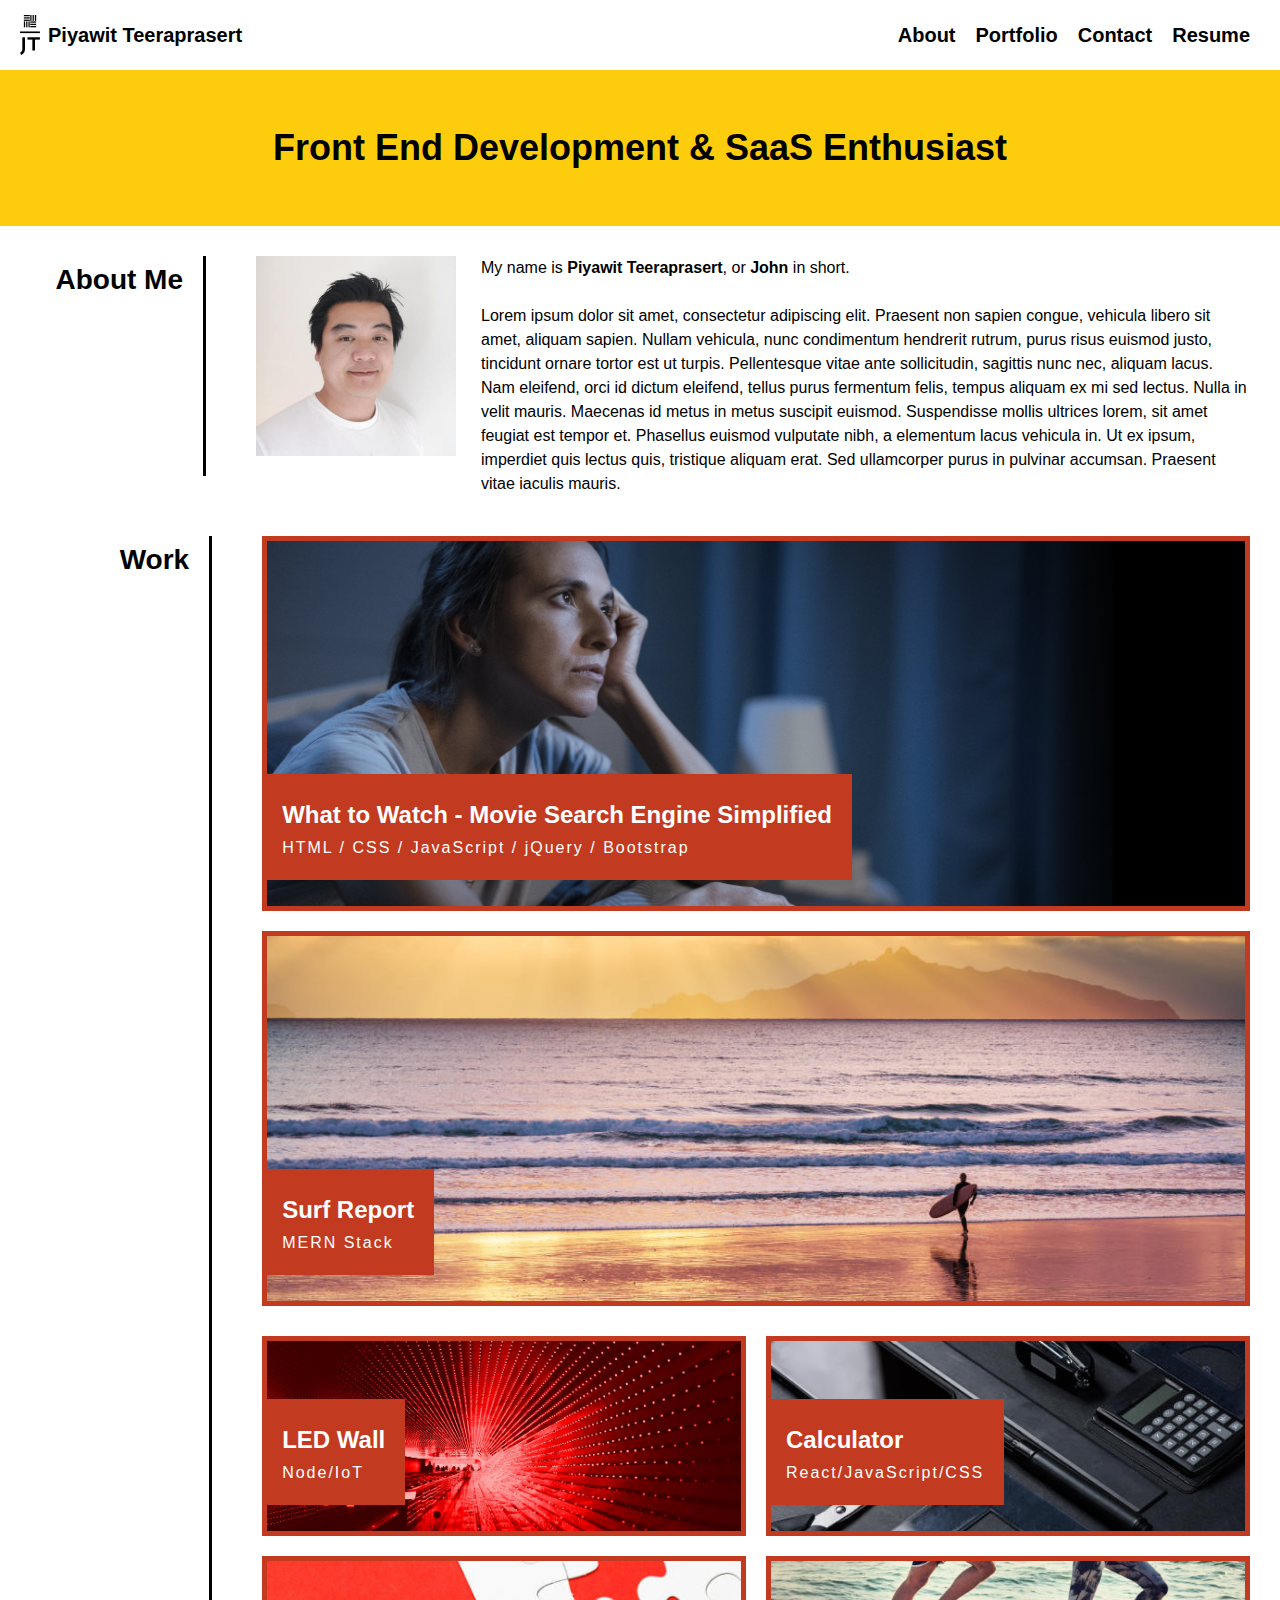
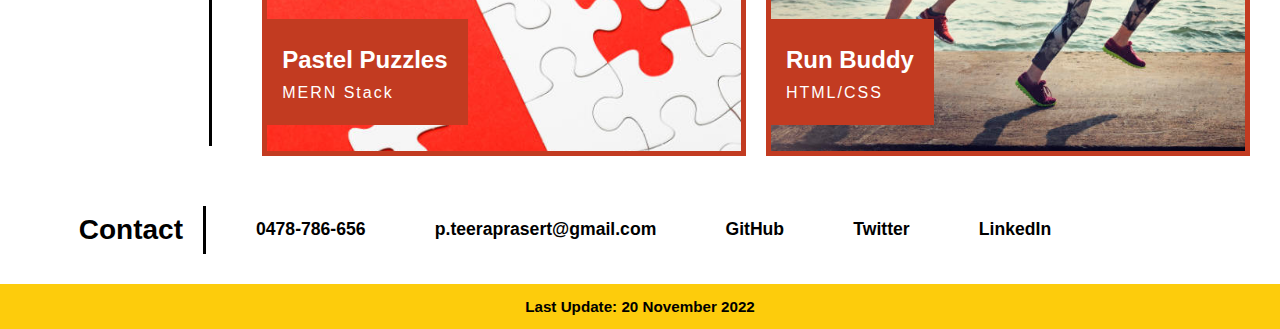
<file: index.html>
<!DOCTYPE html>
<html lang="en">
<head>
    <meta charset="UTF-8">
    <meta http-equiv="X-UA-Compatible" content="IE=edge">
    <meta name="viewport" content="width=device-width, initial-scale=1.0">
    <link rel="stylesheet" href="./assets/css/reset.css">
    <link rel="stylesheet" href="./assets/css/style.css">
    <title>Piyawit Teeerapsert | Online Portfolio</title>
</head>
<body>
    <nav>
        <div class="nav-logo">
            <img class="logo" src="./assets/img/logo-piyawit-teeraprasert-no-background.png" alt="A personal logo of Piyawit Teeraprasert">
            <h4>Piyawit Teeraprasert</h4>
        </div>
        <div>
            <ul>
                <li class="nav-item"><h4><a href="#about">About</a></h4></li>
                <li class="nav-item"><h4><a href="#work">Portfolio</a></h4></li>
                <li class="nav-item"><h4><a href="#contact">Contact</a></h4></li>
                <li class="nav-item"><h4><a href="#">Resume</a></h4></li>
            </ul>
        </div>
    </nav>
    <header class ='header'>
        <h1 class="header-text">Front End Development & SaaS Enthusiast</h1>
    </header>
    <section>
        <div class="section-left">
            <h2 id="about">About Me</h2>
        </div>
        <div class="section-right">
            <img class="profile-image" src="./assets/img/piyawit-teeraprasert-profile-image-75.jpg" alt="A profile photo of Piyawit Teeraprasert">
            <p>My name is <strong>Piyawit Teeraprasert</strong>, or <strong>John</strong> in short.<br><br>Lorem ipsum dolor sit amet, consectetur adipiscing elit. Praesent non sapien congue, vehicula libero sit amet, aliquam sapien. Nullam vehicula, nunc condimentum hendrerit rutrum, purus risus euismod justo, tincidunt ornare tortor est ut turpis. Pellentesque vitae ante sollicitudin, sagittis nunc nec, aliquam lacus. Nam eleifend, orci id dictum eleifend, tellus purus fermentum felis, tempus aliquam ex mi sed lectus. Nulla in velit mauris. Maecenas id metus in metus suscipit euismod. Suspendisse mollis ultrices lorem, sit amet feugiat est tempor et. Phasellus euismod vulputate nibh, a elementum lacus vehicula in. Ut ex ipsum, imperdiet quis lectus quis, tristique aliquam erat. Sed ullamcorper purus in pulvinar accumsan. Praesent vitae iaculis mauris.</p>
        </div>
    </section>
    <section>
        <div class="section-left">
            <h2 id="work">Work</h2>
        </div>
        
        <div class="section-right-work">
            <div class="img-box">
                <a href="https://e73707.github.io/Movie-search-engine/" target="_blank"><img src="./assets/img/woman-deciding-what-to-watch.jpg" alt="A woman holding a TV remote control deciding what to watch on Netflix"></a>
                <div class="text-block">
                    <h3>What to Watch - Movie Search Engine Simplified</h3>
                    <p>HTML / CSS / JavaScript / jQuery / Bootstrap</p>
                </div>
            </div>
            <div class="img-box">
                <a href="contents/surf-report.html"><img src="./assets/img/inside-content-surf-cropped-1024x425.jpg" alt="Sunset Surfing"></a>
                <div class="text-block">
                    <h3>Surf Report</h3>
                    <p>MERN Stack</p>
                </div>
            </div>
            <div class="img-box2">
                <a href="contents/led-wall.html"><img src="./assets/img/inside-content-led-wall.jpg" alt="A red duotone image of an LED Wall"></a>
                <div class="text-block">
                    <h3>LED Wall</h3>
                    <p>Node/IoT</p>
                </div>
            </div>
            <div class="img-box2">
                <a href="contents/calculator.html"><img src="./assets/img/inside-content-calculator-512x342.jpg" alt="A Calculator"></a>
                <div class="text-block">
                    <h3>Calculator</h3>
                    <p>React/JavaScript/CSS</p>
                </div>
            </div>
            <div class="img-box2">
                <a href="contents/pastel-puzzles.html"><img src="./assets/img/inside-content-puzzle-513x342.jpg" alt="A puzzle"></a>
                <div class="text-block">
                    <h3>Pastel Puzzles</h3>
                    <p>MERN Stack</p>
                </div>
            </div>
            <div class="img-box2">
                <a href="contents/run-buddy.html"><img src="./assets/img/inside-content-buddy-run.jpg" alt="A lower shot of two buddies running"></a>
                <div class="text-block">
                    <h3>Run Buddy</h3>
                    <p>HTML/CSS</p>
                </div>
            </div>
        </div>
    </section>
    <section>
        <div class="section-left">
            <h2 id="contact">Contact</h2>
        </div>


        <div class="section-right">
            <ul class="contact">
                <li><h5>0478-786-656</h5></li>
                <li><h5><a href="mailto:p.teeraprasert@gmail.com">p.teeraprasert@gmail.com</a></h5></li>
                <li><h5><a href="https://github.com/jouriena11/" target="_blank">GitHub</a></h5></li>
                <li><h5><a href=#>Twitter</a></h5></li>
                <li><h5><a href="https://www.linkedin.com/in/piyawit-teeraprasert/" target="_blank">LinkedIn</a></h5></li>
            </ul>
        </div>
    </section>
    <footer>
        <h6>Last Update: 20 November 2022</h6>
    </footer>
    
</body>
</html>
</file>
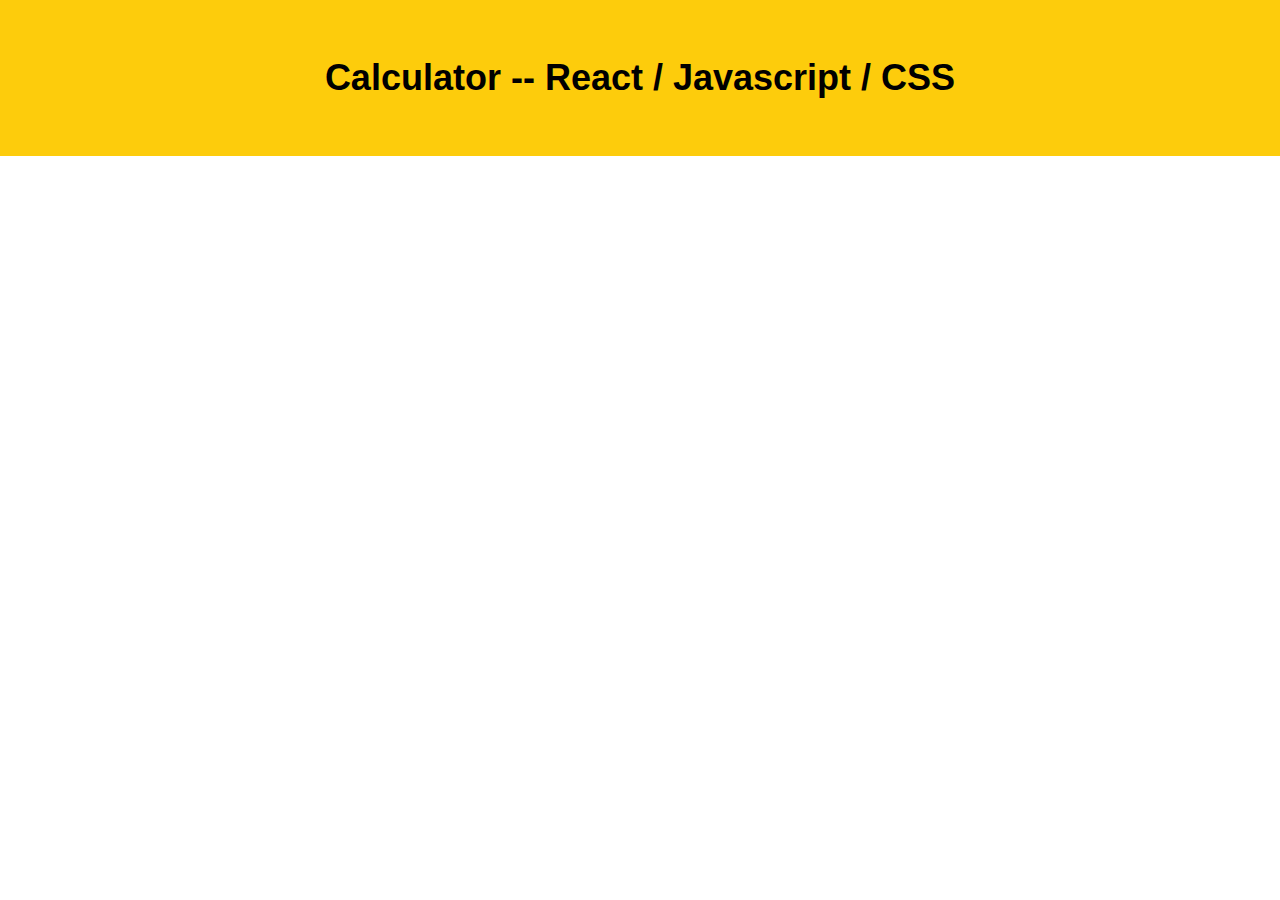
<file: contents/calculator.html>
<!DOCTYPE html>
<html lang="en">
<head>
    <meta charset="UTF-8">
    <meta http-equiv="X-UA-Compatible" content="IE=edge">
    <meta name="viewport" content="width=device-width, initial-scale=1.0">
    <link rel="stylesheet" href="../assets/css/reset.css">
    <link rel="stylesheet" href="../assets/css/style.css">
    <title>Calculator</title>
</head>
<body>
    <header class ='header'>
        <h1 class="header-text">Calculator -- React / Javascript / CSS</h1>
    </header>
</body>
</html>
</file>
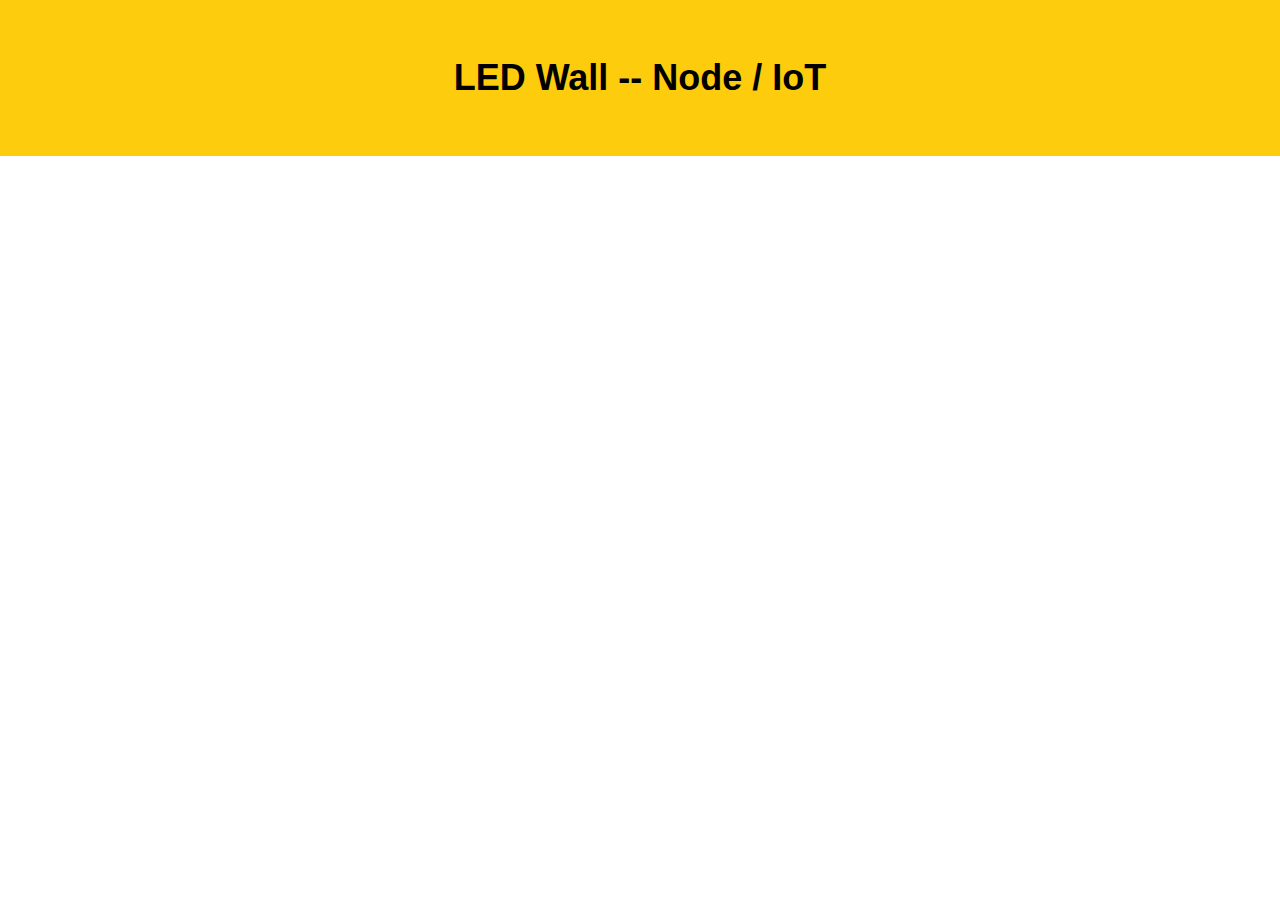
<file: contents/led-wall.html>
<!DOCTYPE html>
<html lang="en">
<head>
    <meta charset="UTF-8">
    <meta http-equiv="X-UA-Compatible" content="IE=edge">
    <meta name="viewport" content="width=device-width, initial-scale=1.0">
    <link rel="stylesheet" href="../assets/css/reset.css">
    <link rel="stylesheet" href="../assets/css/style.css">
    <title>Calculator</title>
</head>
<body>
    <header class ='header'>
        <h1 class="header-text">LED Wall -- Node / IoT</h1>
    </header>
</body>
</html>
</file>
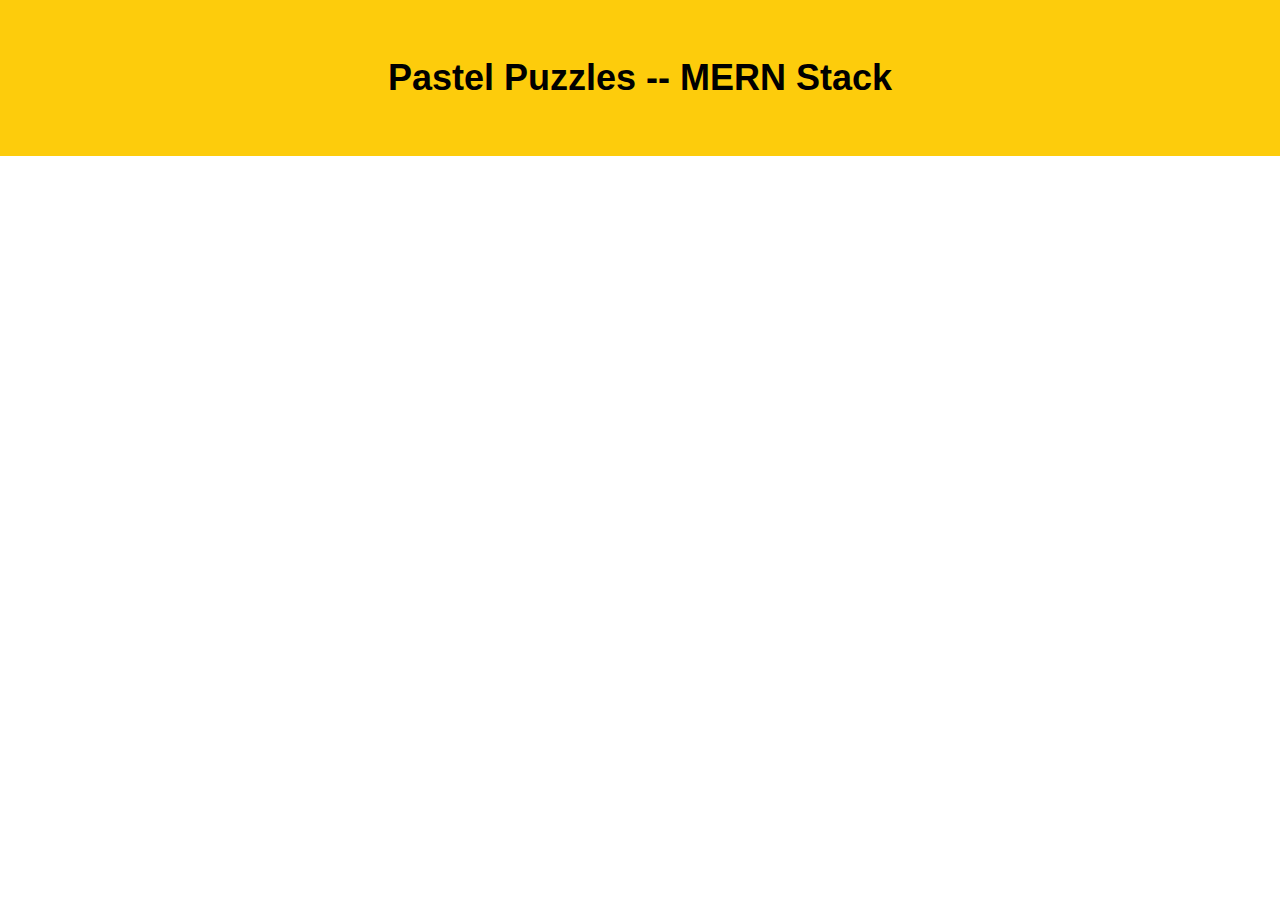
<file: contents/pastel-puzzles.html>
<!DOCTYPE html>
<html lang="en">
<head>
    <meta charset="UTF-8">
    <meta http-equiv="X-UA-Compatible" content="IE=edge">
    <meta name="viewport" content="width=device-width, initial-scale=1.0">
    <link rel="stylesheet" href="../assets/css/reset.css">
    <link rel="stylesheet" href="../assets/css/style.css">
    <title>Calculator</title>
</head>
<body>
    <header class ='header'>
        <h1 class="header-text">Pastel Puzzles -- MERN Stack</h1>
    </header>
</body>
</html>
</file>
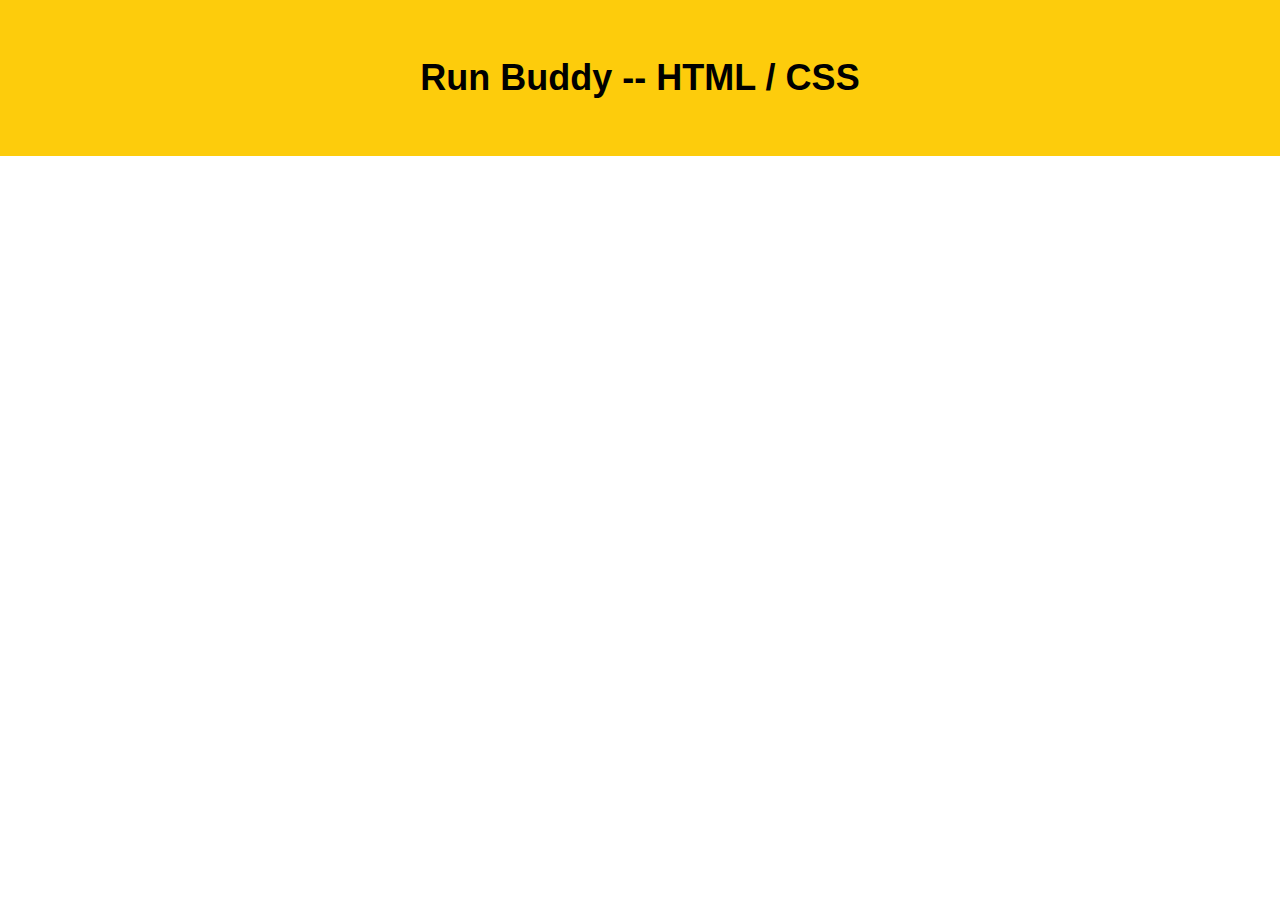
<file: contents/run-buddy.html>
<!DOCTYPE html>
<html lang="en">
<head>
    <meta charset="UTF-8">
    <meta http-equiv="X-UA-Compatible" content="IE=edge">
    <meta name="viewport" content="width=device-width, initial-scale=1.0">
    <link rel="stylesheet" href="../assets/css/reset.css">
    <link rel="stylesheet" href="../assets/css/style.css">
    <title>Calculator</title>
</head>
<body>
    <header class ='header'>
        <h1 class="header-text">Run Buddy -- HTML / CSS</h1>
    </header>
</body>
</html>
</file>
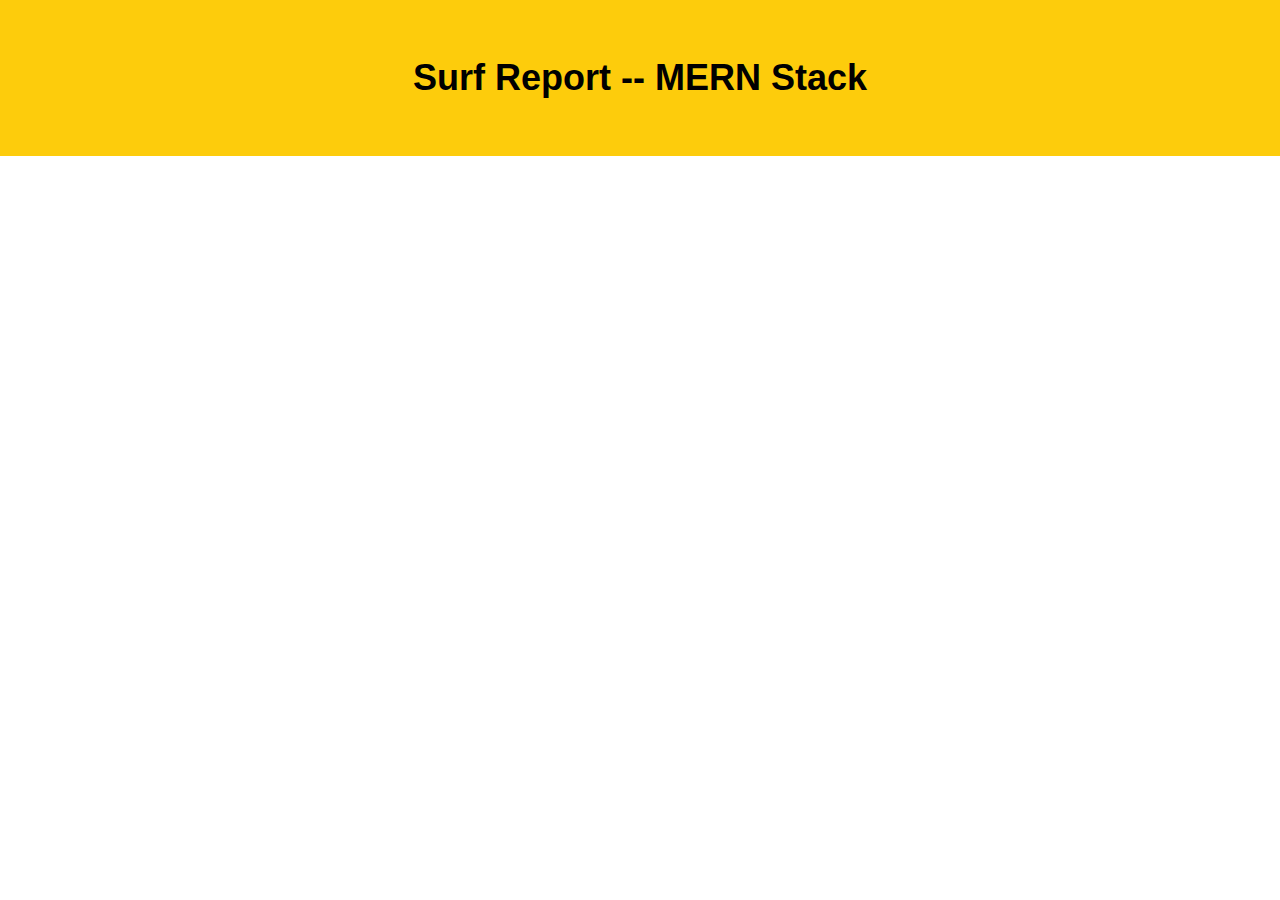
<file: contents/surf-report.html>
<!DOCTYPE html>
<html lang="en">
<head>
    <meta charset="UTF-8">
    <meta http-equiv="X-UA-Compatible" content="IE=edge">
    <meta name="viewport" content="width=device-width, initial-scale=1.0">
    <link rel="stylesheet" href="../assets/css/reset.css">
    <link rel="stylesheet" href="../assets/css/style.css">
    <title>Calculator</title>
</head>
<body>
    <header class ='header'>
        <h1 class="header-text">Surf Report -- MERN Stack</h1>
    </header>
</body>
</html>
</file>
<file: assets/css/style.css>
/* These are motif colors that might be changed later, hence a root CSS */
:root {
    --yellow: #fdcc0c;
    --beta-carotene: #c23b21;
}

/* Headings and Paragraph */

h1, h2, h4 {
    color: #000;
}

h1 {
    font-size: 2.25rem;
}

h2 {
    font-size: 1.75rem;
}

h3 {
    font-size: 1.5rem;
    color: #fff;
}

h4 {
    font-size: 1.25rem;
}

h5 {
    font-size: 1.1rem;
}

h6 {
    font-size: 0.95rem;
}

p {
    font-size: 1rem;
    line-height: 1.5;
}

a {
    text-decoration: none;
    color: #000;
}

a:hover {
    color: var(--beta-carotene);
    text-decoration: underline;
}

/* Navigation Bar */

nav {
    display: flex;
    margin: 15px 20px;
    justify-content: space-between;
}

nav ul {
    display: flex;
}

nav div img {
    max-height: 40px;
}

.nav-logo {
    display: flex;
    align-items: center;
}

.logo {
    margin-right: 8px;
}

.nav-item {
    margin: 10px;
    font-weight: 700;
}

/* Header */

.header-text {
    padding: 60px;
    text-align: center;
}

header {
    background: var(--yellow);
    max-height: 240px;
}

section {
    display: flex;
}

.section-left {
    flex: 15%;
    padding: 10px 20px;
    margin: 30px;
    border-right: 3px solid #000;
    text-align: right;
}

.section-right {    
    display: flex;
    flex: 1 0 80%;
    padding: 20px 20px 0px 10px;
    margin: 10px;
}

.profile-image {
    max-width: 200px;
    max-height: 200px;
    margin-right: 25px;
}

.section-right-work {
    flex: 85%;
    display: flex;
    flex-wrap: wrap;
    justify-content: space-between;
    padding: 20px 20px 0px 10px;
    margin: 10px;
}

.img-box {
    max-height: 375px;
    width: 100%;
    margin-bottom: 20px;
}

.img-box img {
    border: 5px solid var(--beta-carotene);
    width: 100%;
    max-height: 100%;
    object-fit: cover;
}

.img-box2 {
    height: 200px;
    max-width: 49%;
    flex: 1 0 100%;
    margin: 10px 0px;
}

.img-box2 img {
    border: 5px solid var(--beta-carotene);
    width: 100%;
    height: 100%;
    object-fit: cover;
}

.text-block {
    position: relative;
    bottom: 140px;
    background-color: var(--beta-carotene);
    color: white;
    line-height: 1.75;
    padding: 20px;
    width: fit-content;
}

.text-block p {
    letter-spacing: 2px;
}

.contact {
    display: flex;
    align-items: center;
    font-weight: 700;
    justify-content: space-between;
    width: 80%;
    margin-bottom: 20px;
}

footer {
    background-color: var(--yellow);
    padding: 15px;
    text-align: center;
}


/* Responsive Screen */

@media screen and (max-width: 1024px) {
    .img-box {
        height: 50vh;
    }
    .section-right {
        margin: 20px 0px;
    }
    .section-right-work {
        margin: 20px 0px;
    }
}

@media screen and (max-width: 768px) {

    h1 {
        font-size: 1.75rem;
        line-height: 1.5;
    }

    h2 {
        font-size: 1.5rem;
    }

    h3 {
        font-size: 1.25rem;
    }
    h4 {
        font-size: 1rem;
    }

    h5 {
        font-size: 0.95rem;
    }

    .header-text {
        padding: 40px;
    }

    section {
        flex-direction: column;
        margin-left: 20px;
    }

    .section-left {
        border-right: none;
        border-bottom: 2.2px dashed #000;
        width: 50%;
        padding-bottom: 18px;
        padding-left: 0px;
        margin-bottom: 0px;
        margin-left: 15px;
        text-align: left;
    }

    .section-right {
        flex-wrap: wrap;
        margin: 15px;
    }

    .profile-image {
        margin-right: 0px;
        margin-bottom: 20px;
    }

    .contact {
        display: block;
        list-style: circle;
        line-height: 2;
        margin-top: -20px;
        margin-left: 20px;
    }

}

@media screen and (max-width: 576px) {

    header{
        margin-top: 10px;
    }
    
    .header-text {
        padding: 20px;
    }
    
    h1 {
        font-size: 1.6rem;
        line-height: 1.5;
    }

    h2 {
        font-size: 1.5rem;
    }

    h3 {
        font-size: 1.15rem;
    }

    .img-box2 {
        height: 150px;
        max-width: 80%;
    }

    .text-block {
        bottom: 120px;
}
</file>
